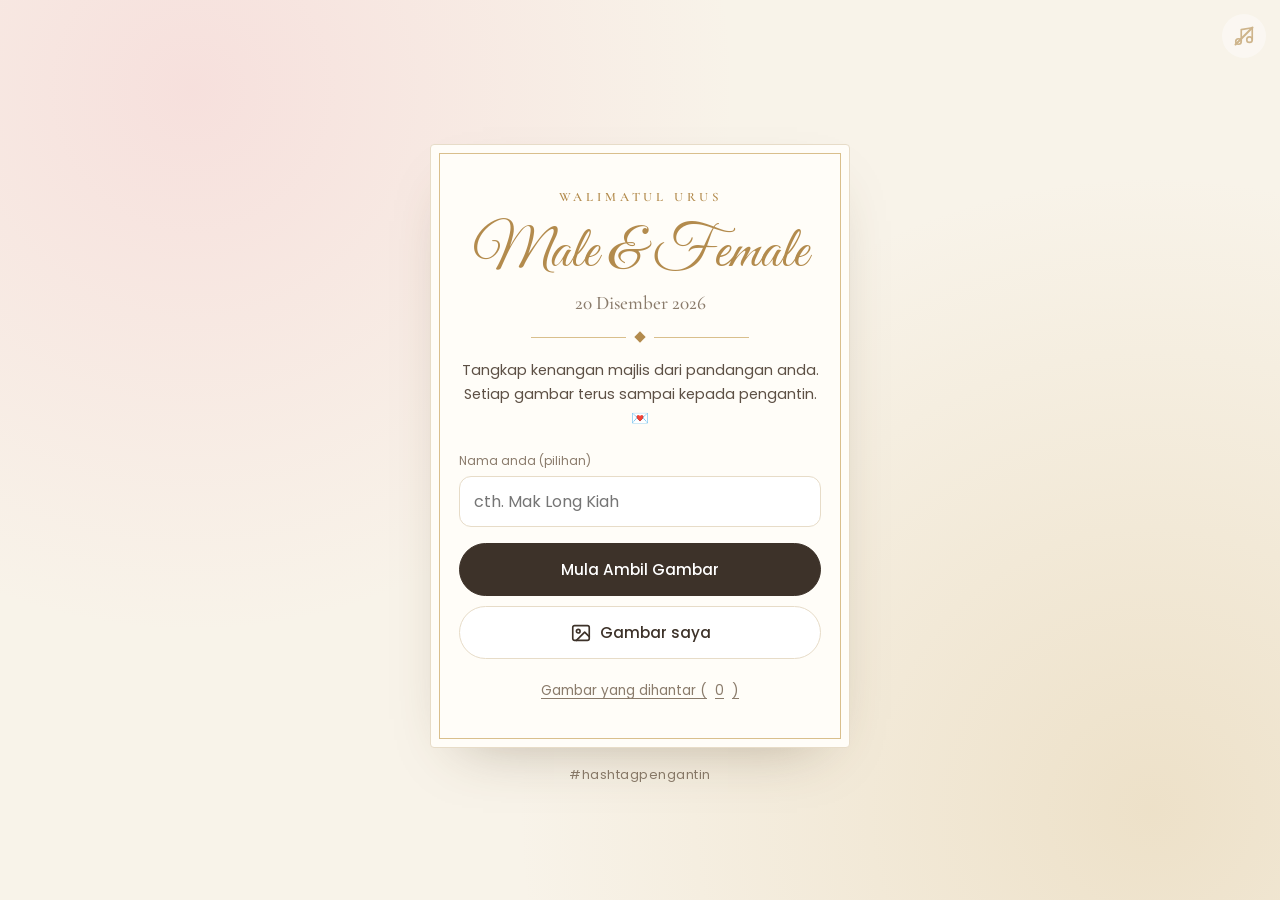
<file: index.html>
<!doctype html>
<html lang="ms">
<head>
  <meta charset="utf-8">
  <meta name="viewport" content="width=device-width, initial-scale=1, viewport-fit=cover">
  <meta name="theme-color" content="#f8f3e9">
  <title>Kahwin Cam</title>
  <link rel="icon" href="data:image/svg+xml,<svg xmlns='http://www.w3.org/2000/svg' viewBox='0 0 100 100'><text y='.9em' font-size='90'>📸</text></svg>">
  <link rel="preconnect" href="https://fonts.googleapis.com">
  <link rel="preconnect" href="https://fonts.gstatic.com" crossorigin>
  <link href="https://fonts.googleapis.com/css2?family=Cormorant+Garamond:ital,wght@0,500;0,600;1,500&family=Great+Vibes&family=Poppins:wght@400;500&display=swap" rel="stylesheet">
  <link rel="stylesheet" href="css/style.css">
</head>
<body>

  <svg width="0" height="0" style="position:absolute" aria-hidden="true">
    <symbol id="i-back" viewBox="0 0 24 24"><path d="M15 18l-6-6 6-6"/></symbol>
    <symbol id="i-flip" viewBox="0 0 24 24"><path d="M4 7h3l2-3h6l2 3h3a1 1 0 0 1 1 1v10a1 1 0 0 1-1 1H4a1 1 0 0 1-1-1V8a1 1 0 0 1 1-1z"/><path d="M9 12.5a3 3 0 0 1 5.2-1.6M15 13.5a3 3 0 0 1-5.2 1.6"/><path d="M14.5 9v2h-2M9.5 17v-2h2"/></symbol>
    <symbol id="i-gallery" viewBox="0 0 24 24"><rect x="3" y="4" width="18" height="16" rx="2"/><circle cx="9" cy="10" r="2"/><path d="M21 16l-5-5-9 9"/></symbol>
    <symbol id="i-reset" viewBox="0 0 24 24"><path d="M3 12a9 9 0 1 0 3-6.7L3 8"/><path d="M3 3v5h5"/></symbol>
    <symbol id="i-music" viewBox="0 0 24 24"><path d="M9 18V5l12-2v13"/><circle cx="6" cy="18" r="3"/><circle cx="18" cy="16" r="3"/></symbol>
  </svg>

  <!-- HOME -->
  <section id="home" class="screen active">
    <button class="icon-btn music-toggle floating" aria-label="Muzik">
      <svg><use href="#i-music"/></svg><span class="slash"></span>
    </button>
    <div class="card">
      <p class="eyebrow" data-text="eyebrow"></p>
      <h1 class="couple" data-text="couple"></h1>
      <p class="date" data-text="dateText"></p>
      <div class="divider"><span></span></div>
      <p class="intro">Tangkap kenangan majlis dari pandangan anda. Setiap gambar terus sampai kepada pengantin. 💌</p>
      <label class="field">
        <span>Nama anda (pilihan)</span>
        <input id="guestName" maxlength="40" autocomplete="name" placeholder="cth. Mak Long Kiah">
      </label>
      <button id="startBtn" class="btn primary" disabled>Mula Ambil Gambar</button>
      <button id="pickBtn" class="btn" disabled>
        <svg><use href="#i-gallery"/></svg> Gambar saya
      </button>
      <button id="mineBtn" class="btn link">Gambar yang dihantar (<span id="mineCount">0</span>)</button>
    </div>
    <p class="hashtag" data-text="hashtag"></p>
  </section>

  <!-- CAMERA -->
  <section id="camera" class="screen">
    <header class="topbar">
      <button id="camBack" class="icon-btn" aria-label="Kembali"><svg><use href="#i-back"/></svg></button>
      <div id="progress" class="progress"></div>
      <div class="topbar-right">
        <button class="icon-btn music-toggle" aria-label="Muzik"><svg><use href="#i-music"/></svg><span class="slash"></span></button>
        <button id="flipBtn" class="icon-btn" aria-label="Tukar kamera"><svg><use href="#i-flip"/></svg></button>
      </div>
    </header>

    <div id="stage" class="stage">
      <div id="viewfinder" class="viewfinder">
        <video id="video" playsinline muted autoplay></video>
        <div id="countdown" class="countdown"></div>
        <div id="flash" class="flash"></div>
        <div id="camError" class="cam-error" hidden><p></p></div>
      </div>
      <canvas id="pickPreview" class="pick-preview" hidden></canvas>
    </div>

    <div id="panel" class="panel">
      <div class="tabs" role="tablist">
        <button class="tab on" data-tab="frame" role="tab">Bingkai</button>
        <button class="tab" data-tab="filter" role="tab">Penapis</button>
        <button class="tab" data-tab="layout" role="tab">Susunan</button>
      </div>
      <div class="options" id="opt-frame"></div>
      <div class="options" id="opt-filter" hidden></div>
      <div class="options" id="opt-layout" hidden></div>
      <div class="controls">
        <button id="galleryBtn" class="round-btn" aria-label="Pilih dari galeri"><svg><use href="#i-gallery"/></svg></button>
        <button id="shutterBtn" class="shutter" aria-label="Ambil gambar"></button>
        <button id="resetBtn" class="round-btn" aria-label="Mula semula"><svg><use href="#i-reset"/></svg></button>
      </div>
      <input type="file" id="fileInput" accept="image/*" multiple hidden>
    </div>
  </section>

  <!-- RESULT -->
  <section id="result" class="screen">
    <header class="topbar">
      <button id="resBack" class="icon-btn" aria-label="Laman utama"><svg><use href="#i-back"/></svg></button>
      <h2>Gambar anda</h2>
      <button class="icon-btn music-toggle" aria-label="Muzik"><svg><use href="#i-music"/></svg><span class="slash"></span></button>
    </header>
    <div class="result-stage"><img id="resultImg" alt="Gambar yang diambil"></div>
    <p id="uploadStatus" class="status" aria-live="polite"></p>
    <div class="actions">
      <button id="retryBtn" class="btn gold" hidden>Cuba hantar semula</button>
      <div class="row">
        <button id="saveBtn" class="btn primary">Simpan ke telefon</button>
        <button id="againBtn" class="btn">Ambil lagi</button>
      </div>
      <button id="deleteBtn" class="btn danger" hidden>Padam gambar ini</button>
    </div>
  </section>

  <!-- MY PHOTOS -->
  <section id="mine" class="screen">
    <header class="topbar">
      <button id="mineBack" class="icon-btn" aria-label="Kembali"><svg><use href="#i-back"/></svg></button>
      <h2>Gambar dihantar</h2>
      <button class="icon-btn music-toggle" aria-label="Muzik"><svg><use href="#i-music"/></svg><span class="slash"></span></button>
    </header>
    <p class="hint">Gambar yang dihantar dari telefon ini sahaja. Anda boleh padam gambar anda sendiri.</p>
    <div id="mineGrid" class="mine-grid"></div>
  </section>

  <div id="toast" class="toast" role="status"></div>

  <script src="js/config.js"></script>
  <script src="js/filters.js"></script>
  <script src="js/frames.js"></script>
  <script src="js/music.js"></script>
  <script src="js/app.js"></script>
</body>
</html>
</file>
<file: css/style.css>
:root {
  --cream: #f8f3e9;
  --paper: #fffdf8;
  --ink: #3d3229;
  --muted: #8a7b6b;
  --gold: #b38b4d;
  --gold-2: #d9bf8c;
  --line: #e7dcc8;
  --rose: #c25b78;
  --ok: #4d7a4f;
  --danger: #b4443a;
  --dark: #100e0d;
  --dark-2: #1d1a18;
  --script: "Great Vibes", cursive;
  --serif: "Cormorant Garamond", Georgia, serif;
  --sans: "Poppins", system-ui, -apple-system, "Segoe UI", sans-serif;
}

* { box-sizing: border-box; margin: 0; }
html, body { height: 100%; }
body {
  font-family: var(--sans);
  color: var(--ink);
  background: var(--cream);
  -webkit-tap-highlight-color: transparent;
  overscroll-behavior: none;
}
button { font: inherit; color: inherit; cursor: pointer; border: 0; background: none; padding: 0; }
button:disabled { opacity: .4; cursor: default; }
[hidden] { display: none !important; }
svg { width: 22px; height: 22px; fill: none; stroke: currentColor; stroke-width: 1.8; stroke-linecap: round; stroke-linejoin: round; }

.screen { display: none; min-height: 100vh; min-height: 100dvh; flex-direction: column; }
.screen.active { display: flex; }

/* ---------- shared ---------- */
.btn {
  display: flex; align-items: center; justify-content: center; gap: 8px;
  width: 100%; padding: 14px 18px; border-radius: 999px;
  font-weight: 500; font-size: .95rem;
  border: 1px solid var(--line); background: #fff;
  transition: transform .1s;
}
.btn:active:not(:disabled) { transform: scale(.98); }
.btn.primary { background: var(--ink); color: #fff; border-color: var(--ink); }
.btn.gold { background: var(--gold); color: #fff; border-color: var(--gold); }
.btn.danger { color: var(--danger); border-color: #efcfcb; }
.btn.link { border: 0; background: none; color: var(--muted); text-decoration: underline; text-underline-offset: 3px; width: auto; margin: 8px auto 0; font-weight: 400; font-size: .85rem; }

.icon-btn {
  position: relative; flex: 0 0 auto;
  width: 44px; height: 44px; border-radius: 50%;
  display: grid; place-items: center;
  background: rgba(0, 0, 0, .05);
}
.icon-btn .slash { display: none; position: absolute; width: 26px; height: 2px; background: currentColor; transform: rotate(-45deg); border-radius: 2px; }
.music-toggle.off .slash { display: block; }
.music-toggle.off { opacity: .6; }
.icon-btn.floating { position: absolute; top: calc(14px + env(safe-area-inset-top)); right: 14px; color: var(--gold); background: rgba(255, 255, 255, .7); }

.topbar {
  display: flex; align-items: center; justify-content: space-between; gap: 12px;
  padding: calc(10px + env(safe-area-inset-top)) 12px 10px;
}
.topbar h2 { font-family: var(--serif); font-weight: 600; font-size: 1.35rem; }
.topbar-right { display: flex; gap: 8px; }

.toast {
  position: fixed; left: 50%; bottom: calc(24px + env(safe-area-inset-bottom));
  transform: translate(-50%, 20px); opacity: 0; pointer-events: none;
  background: rgba(30, 25, 22, .92); color: #fff; font-size: .85rem;
  padding: 10px 18px; border-radius: 999px; max-width: calc(100% - 32px); text-align: center;
  transition: opacity .25s, transform .25s; z-index: 50;
}
.toast.show { opacity: 1; transform: translate(-50%, 0); }

/* ---------- home ---------- */
#home {
  position: relative; align-items: center; justify-content: center;
  padding: 56px 16px calc(28px + env(safe-area-inset-bottom));
  background:
    radial-gradient(circle at 15% 10%, rgba(242, 167, 184, .25), transparent 40%),
    radial-gradient(circle at 90% 90%, rgba(217, 191, 140, .35), transparent 45%),
    var(--cream);
}
.card {
  position: relative; width: 100%; max-width: 420px; text-align: center;
  padding: 44px 28px 32px; background: var(--paper);
  border: 1px solid var(--line); border-radius: 4px;
  box-shadow: 0 24px 60px -32px rgba(80, 60, 30, .4);
}
.card::before { content: ""; position: absolute; inset: 8px; border: 1px solid var(--gold-2); pointer-events: none; }
.eyebrow { font-family: var(--serif); letter-spacing: .3em; text-transform: uppercase; font-size: .8rem; color: var(--gold); font-weight: 600; }
.couple { font-family: var(--script); font-weight: 400; font-size: clamp(2.5rem, 12vw, 3.6rem); color: var(--gold); line-height: 1.2; margin: .25em 0 .05em; }
.date { font-family: var(--serif); font-size: 1.2rem; color: var(--muted); font-weight: 500; }
.divider { display: flex; align-items: center; gap: 10px; margin: 18px auto 0; width: 60%; }
.divider::before, .divider::after { content: ""; flex: 1; height: 1px; background: var(--gold-2); }
.divider span { width: 8px; height: 8px; background: var(--gold); transform: rotate(45deg); }
.intro { font-size: .9rem; line-height: 1.65; color: #5d5045; margin: 18px 0 22px; }
.field { display: block; text-align: left; margin-bottom: 16px; }
.field span { display: block; font-size: .75rem; color: var(--muted); margin-bottom: 6px; }
.field input { width: 100%; padding: 12px 14px; border: 1px solid var(--line); border-radius: 12px; font: inherit; font-size: 16px; background: #fff; color: var(--ink); }
.field input:focus { outline: 2px solid var(--gold-2); outline-offset: 1px; }
.card .btn:not(.link) + .btn:not(.link) { margin-top: 10px; }
.hashtag { margin-top: 18px; font-size: .8rem; color: var(--muted); letter-spacing: .04em; }

/* ---------- camera ---------- */
#camera { height: 100vh; height: 100dvh; background: var(--dark); color: #fff; }
#camera .icon-btn { background: rgba(255, 255, 255, .08); }
.progress { display: flex; align-items: center; gap: 7px; font-size: .8rem; color: #cbbfae; }
.progress i { width: 10px; height: 10px; border-radius: 50%; border: 1.5px solid var(--gold-2); }
.progress i.on { background: var(--gold-2); }
.progress span { margin-left: 4px; }

.stage { flex: 1; min-height: 0; display: grid; place-items: center; }
.viewfinder { position: relative; overflow: hidden; border-radius: 6px; background: #000; box-shadow: 0 0 0 1px rgba(255, 255, 255, .12); }
.viewfinder video { width: 100%; height: 100%; object-fit: cover; display: block; }
.viewfinder video.mirror { transform: scaleX(-1); }
.countdown {
  position: absolute; inset: 0; display: grid; place-items: center; pointer-events: none;
  font-family: var(--serif); font-weight: 600; font-size: min(40vw, 9rem); color: #fff;
  text-shadow: 0 4px 30px rgba(0, 0, 0, .5);
}
.countdown.pop { animation: pop 1s ease-out; }
@keyframes pop {
  0% { transform: scale(1.6); opacity: 0; }
  20% { transform: scale(1); opacity: 1; }
  80% { opacity: 1; }
  100% { transform: scale(.9); opacity: 0; }
}
.flash { position: absolute; inset: 0; background: #fff; opacity: 0; pointer-events: none; }
.flash.go { animation: flash .45s ease-out; }
@keyframes flash { from { opacity: .9; } to { opacity: 0; } }
.pick-preview { display: block; border-radius: 3px; box-shadow: 0 18px 40px -18px rgba(0, 0, 0, .8); }
.shutter.send { border-color: var(--gold-2); }
.shutter.send::after {
  content: "✓"; display: grid; place-items: center;
  background: var(--gold-2); color: var(--dark); font-size: 30px; font-weight: 600;
}
.cam-error { position: absolute; inset: 0; display: grid; place-items: center; padding: 24px; text-align: center; font-size: .9rem; line-height: 1.6; color: #ddd; background: #1a1716; }

.panel { background: var(--dark-2); padding: 12px 0 calc(16px + env(safe-area-inset-bottom)); border-radius: 20px 20px 0 0; }
.tabs { display: flex; justify-content: center; gap: 4px; padding: 0 12px 8px; }
.tab { padding: 6px 14px; border-radius: 999px; font-size: .8rem; color: #a99d8f; }
.tab.on { background: rgba(255, 255, 255, .1); color: #fff; }
.options { display: flex; gap: 12px; overflow-x: auto; padding: 6px 16px 12px; scrollbar-width: none; }
.options::-webkit-scrollbar { display: none; }
.layout-options { justify-content: center; }
.panel.locked .options, .panel.locked .tabs { opacity: .4; pointer-events: none; }
.panel.locked #opt-filter { opacity: 1; pointer-events: auto; }

.opt { flex: 0 0 auto; display: flex; flex-direction: column; align-items: center; gap: 6px; font-size: .7rem; color: #cbbfae; min-width: 58px; }
.opt.on { color: #fff; }
.opt canvas, .opt .swatch, .opt .lay { outline: 2px solid transparent; outline-offset: 3px; transition: outline-color .15s; }
.opt.on canvas, .opt.on .swatch, .opt.on .lay { outline-color: var(--gold-2); }
.opt canvas { width: 54px; height: 72px; display: block; border-radius: 4px; }
.swatch { width: 56px; height: 56px; border-radius: 50%; background: linear-gradient(135deg, #f3c6a5, #d97a8b 45%, #6a8fb3); }
.lay { width: 54px; height: 72px; display: grid; gap: 3px; padding: 6px; border-radius: 6px; background: #2c2724; }
.lay span { background: #8c7f71; border-radius: 2px; }
.lay.l2 { grid-template-rows: 1fr 1fr; }
.lay.l4 { grid-template: 1fr 1fr / 1fr 1fr; }

.controls { display: flex; align-items: center; justify-content: space-around; padding: 4px 24px 0; }
.round-btn { width: 50px; height: 50px; border-radius: 50%; background: rgba(255, 255, 255, .08); display: grid; place-items: center; }
.shutter { width: 78px; height: 78px; border-radius: 50%; border: 4px solid #fff; padding: 5px; }
.shutter::after { content: ""; display: block; width: 100%; height: 100%; border-radius: 50%; background: #fff; transition: transform .15s, background .2s; }
.shutter:active::after { transform: scale(.9); }
.shutter.busy::after { background: var(--rose); transform: scale(.6); border-radius: 30%; }

/* ---------- result ---------- */
#result { height: 100vh; height: 100dvh; }
.result-stage { flex: 1; min-height: 0; display: grid; place-items: center; padding: 6px 20px; }
.result-stage img { max-width: 100%; max-height: 100%; border-radius: 3px; box-shadow: 0 18px 40px -18px rgba(60, 40, 20, .5); }
.status { display: flex; align-items: center; justify-content: center; gap: 8px; min-height: 2.6em; padding: 6px 20px; text-align: center; font-size: .85rem; color: var(--muted); }
.status.ok { color: var(--ok); }
.status.err { color: var(--danger); }
.spinner { width: 14px; height: 14px; flex: 0 0 auto; border: 2px solid var(--line); border-top-color: var(--gold); border-radius: 50%; animation: spin .8s linear infinite; }
@keyframes spin { to { transform: rotate(360deg); } }
.actions { display: grid; gap: 10px; width: 100%; max-width: 460px; margin: 0 auto; padding: 0 16px calc(20px + env(safe-area-inset-bottom)); }
.actions .row { display: grid; grid-template-columns: 1fr 1fr; gap: 10px; }

/* ---------- my photos ---------- */
.hint { padding: 0 16px 12px; font-size: .82rem; color: var(--muted); line-height: 1.5; }
.mine-grid { display: grid; grid-template-columns: repeat(auto-fill, minmax(140px, 1fr)); gap: 14px; padding: 4px 16px calc(32px + env(safe-area-inset-bottom)); }
.mine-item { background: #fff; border: 1px solid var(--line); border-radius: 8px; overflow: hidden; }
.mine-item img { display: block; width: 100%; aspect-ratio: 3 / 4; object-fit: cover; }
.mine-item .meta { display: flex; align-items: center; justify-content: space-between; gap: 6px; padding: 6px 6px 6px 10px; font-size: .7rem; color: var(--muted); }
.mine-item .meta button { color: var(--danger); padding: 6px 8px; border-radius: 6px; font-size: .72rem; }
.empty { grid-column: 1 / -1; text-align: center; color: var(--muted); padding: 60px 24px; font-size: .9rem; }
</file>
